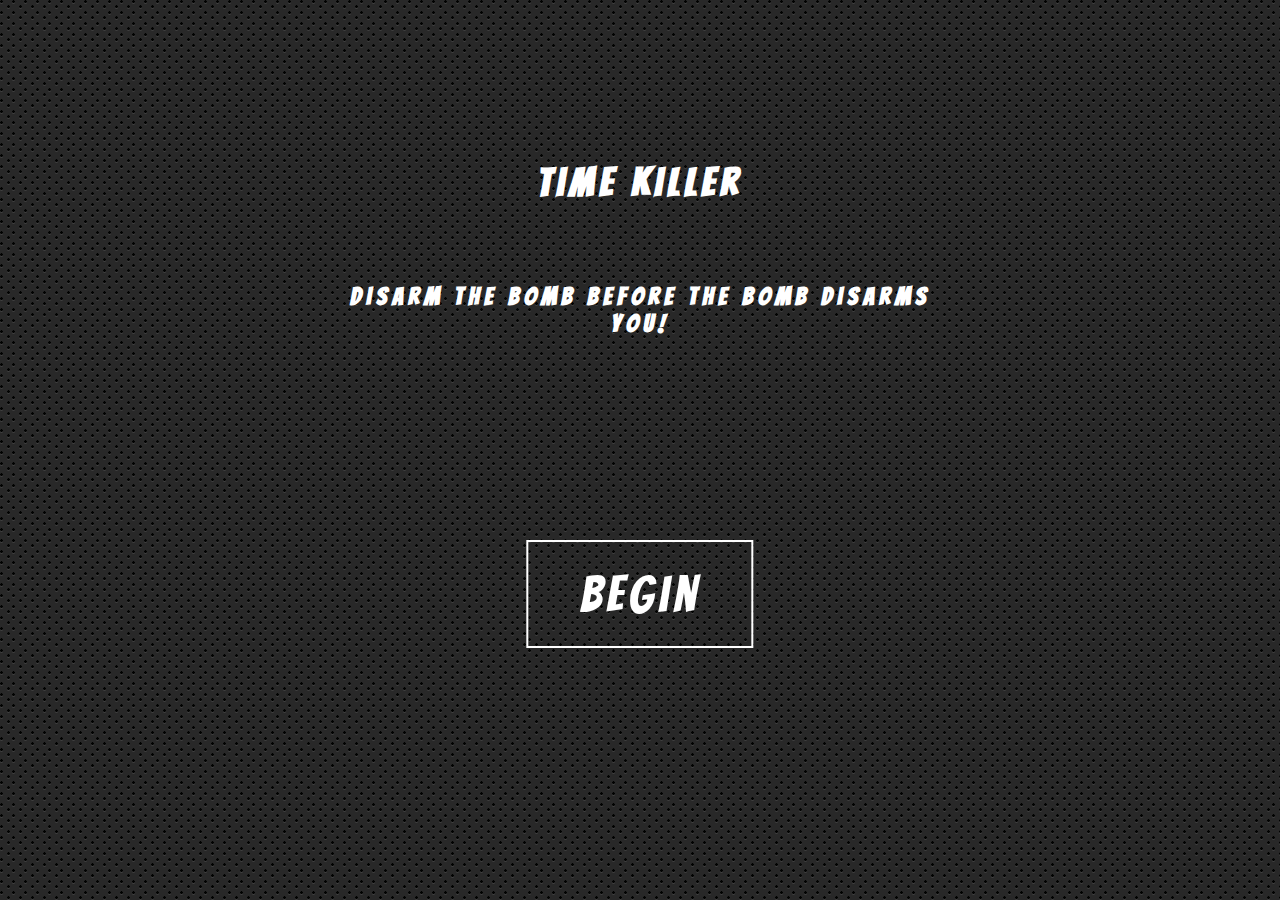
<file: timeKiller/index.html>
<!DOCTYPE html>
<html lang="en">

<head>
    <meta charset="UTF-8">
    <meta name="viewport" content="width=device-width, initial-scale=1.0">
    <meta http-equiv="X-UA-Compatible" content="ie=edge">
    <title>Time Killer - the Game.</title>
    <meta name='description' content='How long will you survive? Try your reflex, patience and focus to destroy the bombs before they explode! Violence present - for adults only!'>
    <link href="https://fonts.googleapis.com/css?family=Bangers&amp;subset=latin-ext" rel="stylesheet">
    <link rel="stylesheet" href="css/keyframes.css">
    <link rel="stylesheet" href="css/style.css">
</head>

<body>
    <div class="wrapper">
        <h1>Time Killer</h1>
        <h2>Disarm the bomb before the bomb disarms you!</h2>
        <a href="game.html">Begin</a>
    </div>
</body>

</html>

<!-- 
    Attributions
    The .png files used in this app were downloaded under CC 4.0 BY-NC licence from the following paths:
    http://pngimg.com/download/15403, 
    http://pngimg.com/download/15391, 
    http://pngimg.com/download/15386,
    http://pngimg.com/download/15382,
    http://pngimg.com/download/59552,
    http://pngimg.com/download/36218,
    http://pngimg.com/download/36217,
    http://pngimg.com/download/36166,
    http://pngimg.com/download/36102,
    http://pngimg.com/download/36046,
    http://pngimg.com/download/50534.
 -->
</file>
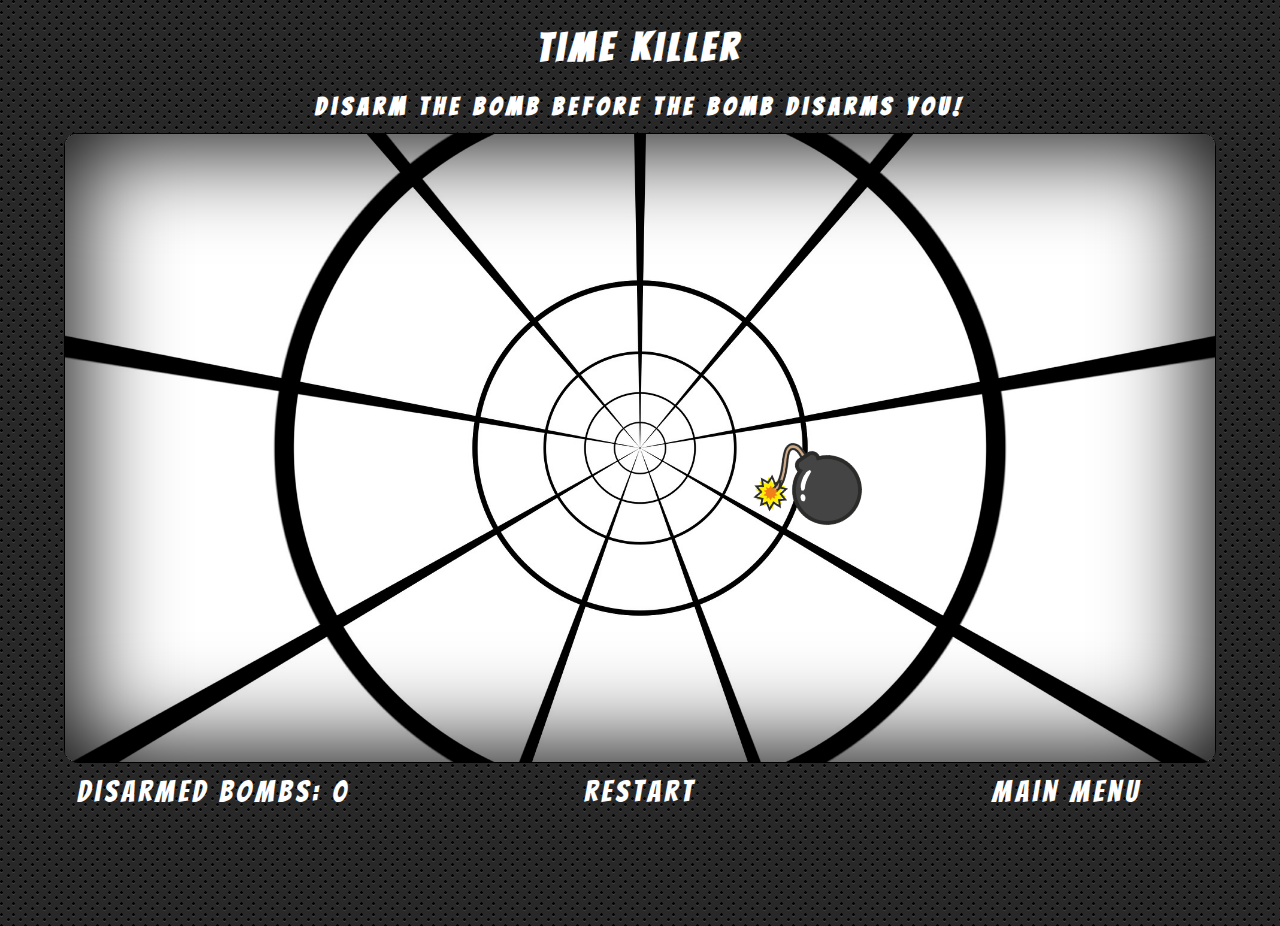
<file: timeKiller/game.html>
<!DOCTYPE html>
<html lang="en">

<head>
    <meta charset="UTF-8">
    <meta name="viewport" content="width=device-width, initial-scale=1.0">
    <meta http-equiv="X-UA-Compatible" content="ie=edge">
    <title>Time Killer - the Game.</title>
    <meta name='description' content='How long will you survive? Try your reflex, patience and focus to destroy the bombs before they explode! Violence present - for adults only!'>
    <link href="https://fonts.googleapis.com/css?family=Bangers&amp;subset=latin-ext" rel="stylesheet">
    <link rel="stylesheet" href="css/keyframes.css">
    <link rel="stylesheet" href="css/style.css">
</head>

<body>
    <h1>Time Killer</h1>
    <h2>Disarm the bomb before the bomb disarms you!</h2>
    <div class="board"></div>
    <div class="description">
        <p>Disarmed bombs: <span class="result">0</span></p>
        <a href="game.html" class="back">
            <p>restart</p>
        </a>
        <a href="index.html">
            <p class="back">Main menu</p>
        </a>
    </div>
    <script src="js/main.js"></script>
</body>

</html>
</file>
<file: timeKiller/css/keyframes.css>
@-webkit-keyframes spin1 {
    100% {
        -webkit-transform: rotate(720deg);
                transform: rotate(720deg);
    }
}

@keyframes spin1 {
    100% {
        -webkit-transform: rotate(720deg);
                transform: rotate(720deg);
    }
}

@-webkit-keyframes explosion {
    0% {
        opacity: 0;
        -webkit-transform: translate(-100%, -100%) scale(1);
                transform: translate(-100%, -100%) scale(1);
    }

    50% {
        opacity: 1;
    }

    100% {
        opacity: 0;
        -webkit-transform: translate(-100%, -100%) scale(2);
                transform: translate(-100%, -100%) scale(2);
    }
}

@keyframes explosion {
    0% {
        opacity: 0;
        -webkit-transform: translate(-100%, -100%) scale(1);
                transform: translate(-100%, -100%) scale(1);
    }

    50% {
        opacity: 1;
    }

    100% {
        opacity: 0;
        -webkit-transform: translate(-100%, -100%) scale(2);
                transform: translate(-100%, -100%) scale(2);
    }
}

@-webkit-keyframes textAppear {
    10% {
        -webkit-transform: translate(-50%, -50%) scale(1.1);
                transform: translate(-50%, -50%) scale(1.1);
    }

    20% {
        opacity: 1;
        -webkit-transform: translate(-50%, -50%) scale(1);
                transform: translate(-50%, -50%) scale(1);
    }

    30% {
        -webkit-transform: translate(-50%, -50%) scale(1.1);
                transform: translate(-50%, -50%) scale(1.1);
    }

    40% {
        -webkit-transform: translate(-50%, -50%) scale(1);
                transform: translate(-50%, -50%) scale(1);
    }

    50% {
        -webkit-transform: translate(-50%, -50%) scale(1.1);
                transform: translate(-50%, -50%) scale(1.1);
    }

    60% {
        -webkit-transform: translate(-50%, -50%) scale(1);
                transform: translate(-50%, -50%) scale(1);
    }

    70% {
        -webkit-transform: translate(-50%, -50%) scale(1.1);
                transform: translate(-50%, -50%) scale(1.1);
    }

    80% {
        opacity: 1;
        -webkit-transform: translate(-50%, -50%) scale(1);
                transform: translate(-50%, -50%) scale(1);
    }

    90% {
        -webkit-transform: translate(-50%, -50%) scale(1.1);
                transform: translate(-50%, -50%) scale(1.1);
    }

    100% {
        opacity: 0;
        -webkit-transform: translate(-50%, -50%) scale(1);
                transform: translate(-50%, -50%) scale(1);
    }
}

@keyframes textAppear {
    10% {
        -webkit-transform: translate(-50%, -50%) scale(1.1);
                transform: translate(-50%, -50%) scale(1.1);
    }

    20% {
        opacity: 1;
        -webkit-transform: translate(-50%, -50%) scale(1);
                transform: translate(-50%, -50%) scale(1);
    }

    30% {
        -webkit-transform: translate(-50%, -50%) scale(1.1);
                transform: translate(-50%, -50%) scale(1.1);
    }

    40% {
        -webkit-transform: translate(-50%, -50%) scale(1);
                transform: translate(-50%, -50%) scale(1);
    }

    50% {
        -webkit-transform: translate(-50%, -50%) scale(1.1);
                transform: translate(-50%, -50%) scale(1.1);
    }

    60% {
        -webkit-transform: translate(-50%, -50%) scale(1);
                transform: translate(-50%, -50%) scale(1);
    }

    70% {
        -webkit-transform: translate(-50%, -50%) scale(1.1);
                transform: translate(-50%, -50%) scale(1.1);
    }

    80% {
        opacity: 1;
        -webkit-transform: translate(-50%, -50%) scale(1);
                transform: translate(-50%, -50%) scale(1);
    }

    90% {
        -webkit-transform: translate(-50%, -50%) scale(1.1);
                transform: translate(-50%, -50%) scale(1.1);
    }

    100% {
        opacity: 0;
        -webkit-transform: translate(-50%, -50%) scale(1);
                transform: translate(-50%, -50%) scale(1);
    }
}
</file>
<file: timeKiller/css/style.css>
* {
    margin: 0;
    padding: 0;
    -webkit-box-sizing: border-box;
            box-sizing: border-box;
}

html {
    font-size: 10px;
}

body {
    /* ========================================================
This pattern is downloaded from www.subtlepatterns.com 
If you need more, that's where to get'em.
======================================================== */
    background-image: url('../img/bg1.png');
    width: 100%;
    height: 100vh;
    overflow-x: hidden;
    font-family: 'Bangers', cursive;
    color: #fff;
}

a {
    text-decoration: none;
    color: #fff;
}

.wrapper {
    position: relative;
    top: 0;
    left: 0;
    width: 100%;
    height: 100vh;
}

.wrapper h1,
.wrapper h2,
.wrapper a {
    position: absolute;
    left: 50%;
    -webkit-transform: translateX(-50%);
            transform: translateX(-50%);
}

.wrapper h1 {
    top: 15%;
}

.wrapper h2 {
    top: 30%;
}

.wrapper a {
    display: block;
    padding: 2vw 4vw;
    border: 2px solid #fff;
    top: 60%;
    font-size: 5rem;
    letter-spacing: 5px;
    -webkit-transition: .3s;
    transition: .3s;
}

.wrapper a:hover {
    color: #000;
    background-color: #fff;
}

h1,
h2 {
    text-align: center;
    letter-spacing: 5px;
}

h1 {
    font-size: 4rem;
    margin: 2vw auto;
}

h2 {
    font-size: 2.5rem;
    margin: 1vw auto;
}

.board {
    background-image: url('../img/bg2.jpg');
    background-size: cover;
    background-position: center;
    margin: 0 auto;
    width: 90vw;
    height: 70vh;
    -webkit-box-shadow: inset 0 0 100px 10px #000;
            box-shadow: inset 0 0 100px 10px #000;
    border: 1px solid #000;
    border-radius: 1vw;
    cursor: crosshair;
}

.bombWrap {
    position: relative;
    -webkit-transform: rotate(90deg);
            transform: rotate(90deg);
    -webkit-transform-origin: -50% -50%;
            transform-origin: -50% -50%;
    -webkit-animation: spin1 linear 10s;
            animation: spin1 linear 10s;
}

.bomb {
    position: absolute;
    -webkit-transform: translate(-100%, -100%) scale(1);
            transform: translate(-100%, -100%) scale(1);
    width: 100%;
}

.description {
    display: -webkit-box;
    display: -ms-flexbox;
    display: flex;
    margin: 1vw auto;
    font-size: 3rem;
}

.description * {
    -ms-flex-preferred-size: 50%;
        flex-basis: 50%;
    text-align: center;
    letter-spacing: 4px;
}

.back:hover {
    text-decoration: underline;
    color: #aaa;
    cursor: pointer;
}

.kitten {
    position: fixed;
    left: 50%;
    top: 50%;
    -webkit-transform: translate(-50%, -50%) scale(1);
            transform: translate(-50%, -50%) scale(1);
    opacity: 0;
    width: 100%;
    text-align: center;
    font-size: 5rem;
    letter-spacing: 4px;
    color: darkgreen;
    text-shadow: 0 0 5px green;
    -webkit-animation: textAppear 4s 1 linear both;
            animation: textAppear 4s 1 linear both;
}
</file>
